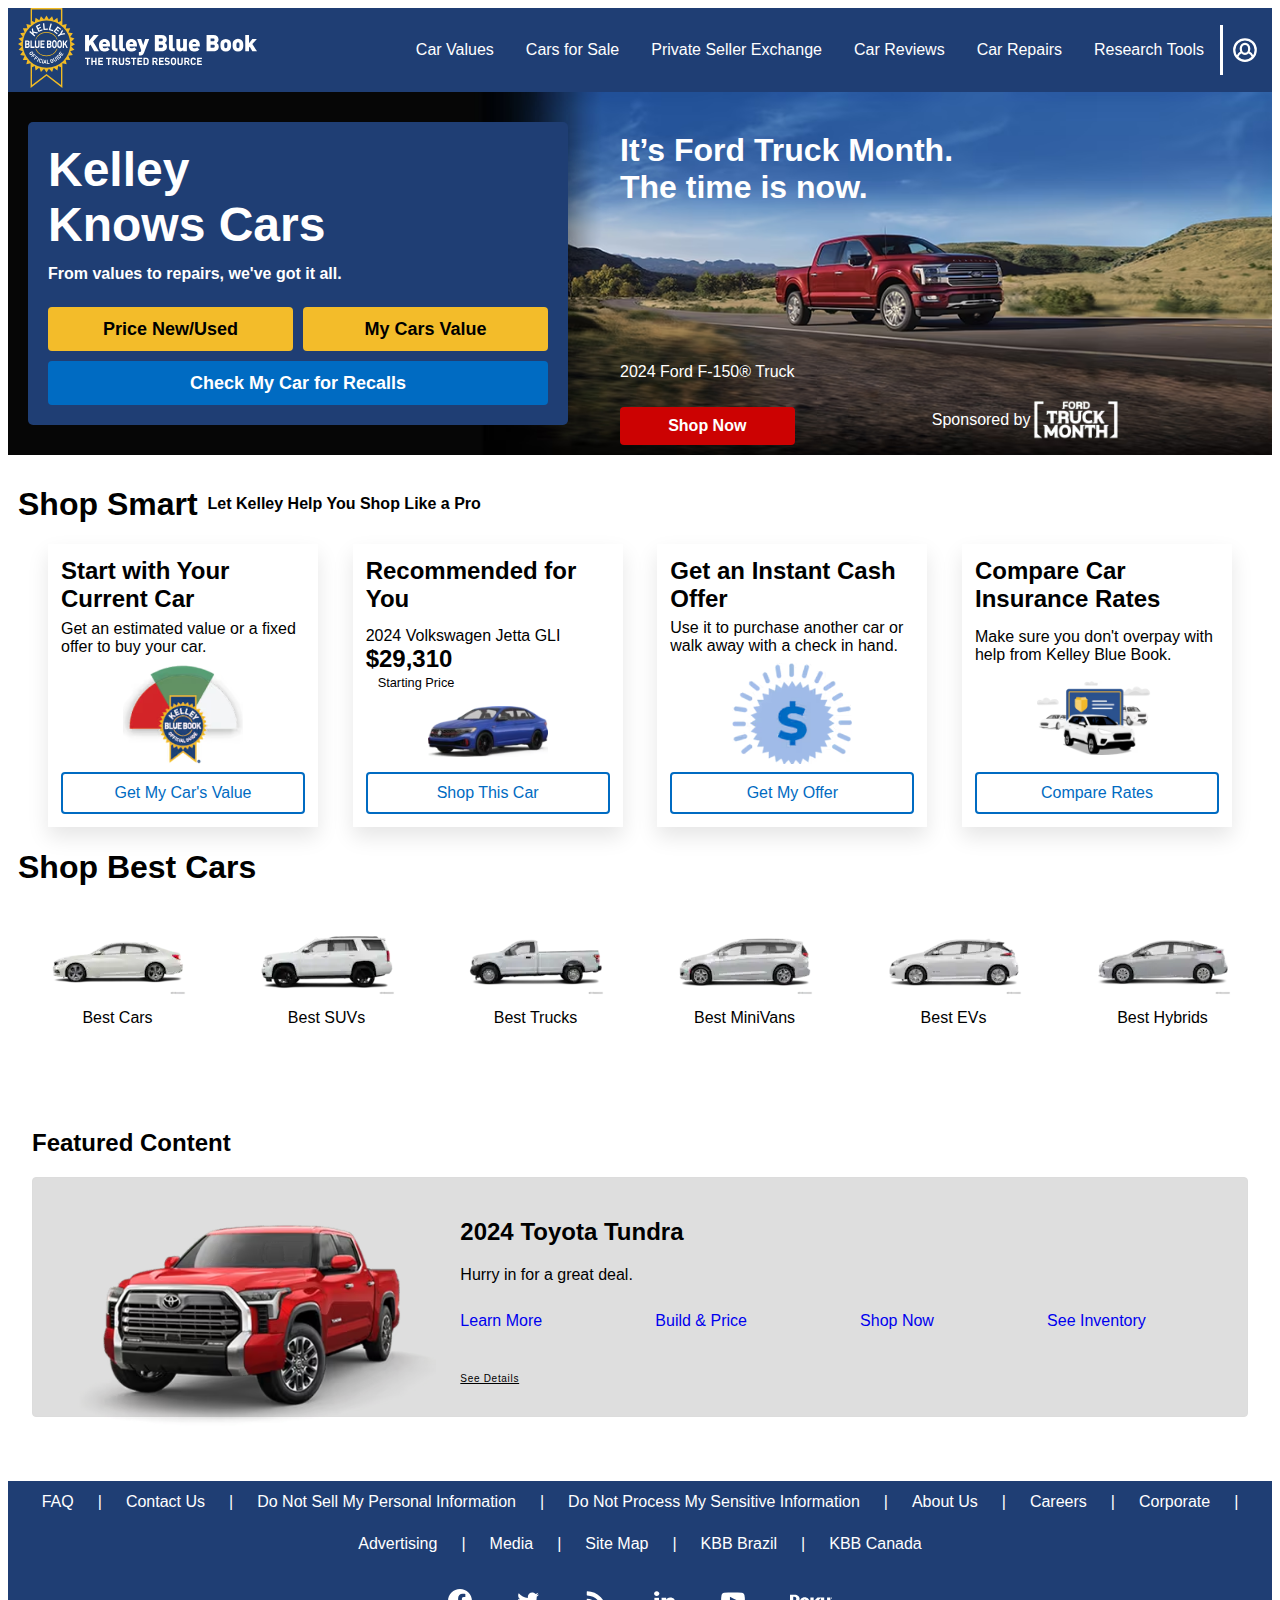
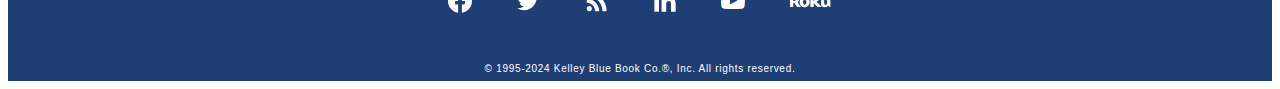
<file: index.html>
<!DOCTYPE html>
<html lang="en">
<head>
    <meta charset="UTF-8">
    <meta name="viewport" content="width=device-width, initial-scale=1.0">
    <title>Kelly Blue Book</title>
    <link rel="stylesheet" href="styles.css">
</head>
<body>


<!-- Header -->
<header>
        <div class="logo">
            <div class="logo-image">
                <img src="./images/kbb-logo.svg" alt="kbb logo">
            </div>
            <svg viewBox="0 0 172.41 30.12" class="css-931i65 eh9fhik0" role="presentation"><g fill="#ffffff"><path d="m9.21 16.4-3.77-6.73-1.39 1.59v5.14h-4v-16.4h4v5.8l4.75-5.8h4.93l-5.6 6.63 5.78 9.77z"></path><path d="m17.69 11.43a2 2 0 0 0 2.19 1.93 3.09 3.09 0 0 0 2.56-1l2.25 2.26a6 6 0 0 1 -4.81 2c-2.74 0-5.9-1-5.9-6.34 0-4 2.3-6.33 5.55-6.33 3.6 0 5.58 2.58 5.58 6v1.57zm3.48-3.43a1.68 1.68 0 0 0 -1.64-1 1.66 1.66 0 0 0 -1.63 1 2.2 2.2 0 0 0 -.21 1h3.69a2.2 2.2 0 0 0 -.21-1z"></path><path d="m30.68 16.4a3.57 3.57 0 0 1 -3.85-3.66v-12.74h3.78v12.46a.68.68 0 0 0 .76.76h1.32v3.18z"></path><path d="m38.08 16.4a3.57 3.57 0 0 1 -3.85-3.66v-12.74h3.77v12.46a.68.68 0 0 0 .76.76h1.31v3.18z"></path><path d="m44.66 11.43a2 2 0 0 0 2.19 1.93 3.09 3.09 0 0 0 2.56-1l2.26 2.26a6 6 0 0 1 -4.82 2c-2.74 0-5.9-1-5.9-6.34 0-4 2.31-6.33 5.56-6.33 3.59 0 5.57 2.58 5.57 6v1.57zm3.48-3.43a1.86 1.86 0 0 0 -3.27 0 2.2 2.2 0 0 0 -.21 1h3.69a2.2 2.2 0 0 0 -.21-1z"></path><path d="m59.15 17.88a4.13 4.13 0 0 1 -1 1.63 3.57 3.57 0 0 1 -2.78 1h-1.37v-3.37h.81a1.11 1.11 0 0 0 1.19-.92l.35-1-4.09-11.22h4l2.09 6.42 2-6.42h4z"></path><path d="m77.1 16.4h-7.1v-16.4h6.8c3.36 0 5.2 1.91 5.2 4.75a3.93 3.93 0 0 1 -1.82 3.25 3.82 3.82 0 0 1 2 3.57c.03 3.13-2.18 4.83-5.08 4.83zm-.6-12.78h-2.5v2.67h2.5a1.28 1.28 0 0 0 1.5-1.29 1.28 1.28 0 0 0 -1.5-1.38zm.2 6.28h-2.7v2.88h2.7a1.36 1.36 0 0 0 1.48-1.45 1.34 1.34 0 0 0 -1.48-1.43z"></path><path d="m88 16.4a3.57 3.57 0 0 1 -3.85-3.66v-12.74h3.85v12.46a.68.68 0 0 0 .76.76h1.24v3.18z"></path><path d="m98.49 16.4v-1a4.18 4.18 0 0 1 -2.87 1.15 3.82 3.82 0 0 1 -2.79-1.06 4.55 4.55 0 0 1 -1.25-3.55v-7.94h3.78v7.42a1.53 1.53 0 1 0 3 0v-7.42h3.78v12.4z"></path><path d="m107.73 11.43a2 2 0 0 0 2.19 1.93 3.09 3.09 0 0 0 2.56-1l2.25 2.26a6 6 0 0 1 -4.81 2c-2.74 0-5.9-1-5.9-6.34 0-4 2.31-6.33 5.55-6.33 3.6 0 5.58 2.58 5.58 6v1.57zm3.48-3.43a1.86 1.86 0 0 0 -3.27 0 2.2 2.2 0 0 0 -.21 1h3.69a2.2 2.2 0 0 0 -.21-1z"></path><path d="m129 16.4h-7.14v-16.4h6.8c3.41 0 5.23 1.91 5.23 4.75a3.93 3.93 0 0 1 -1.79 3.25 3.82 3.82 0 0 1 2 3.57c.03 3.13-2.16 4.83-5.1 4.83zm-.59-12.78h-2.51v2.67h2.52a1.28 1.28 0 0 0 1.45-1.29 1.28 1.28 0 0 0 -1.45-1.38zm.2 6.28h-2.71v2.88h2.72a1.36 1.36 0 0 0 1.48-1.45 1.34 1.34 0 0 0 -1.48-1.43z"></path><path d="m145.12 15a5.8 5.8 0 0 1 -8 0c-1-1.13-1.35-2.3-1.35-4.75s.32-3.61 1.35-4.74a5.8 5.8 0 0 1 8 0c1 1.13 1.35 2.33 1.35 4.74s-.32 3.57-1.35 4.75zm-3-7.33a1.67 1.67 0 0 0 -2 0c-.49.49-.56 1.36-.56 2.58s.07 2.1.56 2.58a1.63 1.63 0 0 0 2 0c.49-.48.56-1.35.56-2.58s-.05-2.14-.54-2.63z"></path><path d="m157.32 15a5.79 5.79 0 0 1 -8 0c-1-1.13-1.36-2.3-1.36-4.75s.33-3.61 1.36-4.74a5.79 5.79 0 0 1 8 0c1 1.13 1.36 2.33 1.36 4.74s-.32 3.57-1.36 4.75zm-3-7.33a1.34 1.34 0 0 0 -1-.34 1.37 1.37 0 0 0 -1 .34c-.48.49-.55 1.36-.55 2.58s.07 2.1.55 2.58a1.37 1.37 0 0 0 1 .35 1.34 1.34 0 0 0 1-.35c.48-.48.55-1.35.55-2.58s-.04-2.14-.52-2.63z"></path><path d="m167.73 16.4-2.58-4.54-.73.81v3.73h-3.78v-16.4h3.78v8.34l3.34-4.34h4.54l-4.57 5.13 4.68 7.26z"></path><path d="m3.34 24v6h-1.43v-6h-1.91v-1.25h5.25v1.25z"></path><path d="m10.21 30.06v-3.06h-2.48v3.06h-1.42v-7.31h1.42v3h2.48v-3h1.43v7.31z"></path><path d="m13.24 30.06v-7.31h4.82v1.25h-3.39v1.71h2.88v1.29h-2.88v1.78h3.39v1.27z"></path><path d="m24.42 24v6h-1.42v-6h-1.91v-1.25h5.24v1.25z"></path><path d="m31.27 30.06-1.42-2.92h-1v2.92h-1.46v-7.31h2.87a2.2 2.2 0 0 1 2.37 2.25 2 2 0 0 1 -1.33 1.93l1.63 3.15zm-1.1-6h-1.35v1.94h1.35a1 1 0 1 0 0-1.93z"></path><path d="m36.59 30.12a2.55 2.55 0 0 1 -2.7-2.57v-4.8h1.43v4.75a1.27 1.27 0 1 0 2.54 0v-4.75h1.42v4.8a2.55 2.55 0 0 1 -2.69 2.57z"></path><path d="m42.78 30.12a3.43 3.43 0 0 1 -2.67-1l.92-.92a2.4 2.4 0 0 0 1.76.62c.85 0 1.3-.33 1.3-.92a.82.82 0 0 0 -.22-.6 1 1 0 0 0 -.66-.25l-.87-.05a2.46 2.46 0 0 1 -1.42-.61 1.92 1.92 0 0 1 -.53-1.44 2.26 2.26 0 0 1 2.55-2.22 3.1 3.1 0 0 1 2.36.86l-.9.89a2 2 0 0 0 -1.5-.5c-.76 0-1.12.42-1.12.92a.68.68 0 0 0 .21.53 1.19 1.19 0 0 0 .66.27l.88.14a2.24 2.24 0 0 1 1.39.57 2 2 0 0 1 .57 1.54c0 1.37-1.17 2.17-2.71 2.17z"></path><path d="m49.53 24v6h-1.43v-6h-1.91v-1.25h5.25v1.25z"></path><path d="m52.49 30.06v-7.31h4.82v1.25h-3.39v1.71h2.89v1.29h-2.89v1.78h3.39v1.27z"></path><path d="m63.45 29a2.48 2.48 0 0 1 -2.21 1.07h-2.64v-7.32h2.64a2.47 2.47 0 0 1 2.21 1.06 4.18 4.18 0 0 1 .47 2.59 4.18 4.18 0 0 1 -.47 2.6zm-1.26-4.52a1.28 1.28 0 0 0 -1.07-.48h-1.12v4.77h1.09a1.29 1.29 0 0 0 1.07-.46c.27-.32.3-.78.3-1.93s0-1.59-.27-1.91z"></path><path d="m71.43 30.06-1.43-2.92h-1v2.92h-1.45v-7.31h2.87a2.2 2.2 0 0 1 2.37 2.25 2 2 0 0 1 -1.34 1.93l1.64 3.15zm-1.11-6h-1.32v1.94h1.34a1 1 0 1 0 0-1.93z"></path><path d="m74.16 30.06v-7.31h4.84v1.25h-3.41v1.71h2.89v1.29h-2.89v1.78h3.41v1.27z"></path><path d="m82.29 30.12a3.43 3.43 0 0 1 -2.67-1l.92-.92a2.4 2.4 0 0 0 1.76.62c.85 0 1.3-.33 1.3-.92a.82.82 0 0 0 -.22-.6 1 1 0 0 0 -.66-.25l-.87-.05a2.46 2.46 0 0 1 -1.42-.61 1.91 1.91 0 0 1 -.52-1.44 2.25 2.25 0 0 1 2.54-2.22 3.14 3.14 0 0 1 2.37.86l-.91.89a2 2 0 0 0 -1.5-.5c-.76 0-1.12.42-1.12.92a.68.68 0 0 0 .21.53 1.19 1.19 0 0 0 .67.27l.87.14a2.3 2.3 0 0 1 1.4.57 2 2 0 0 1 .56 1.49c0 1.42-1.17 2.22-2.71 2.22z"></path><path d="m90.65 29.35a2.87 2.87 0 0 1 -3.91 0c-.73-.73-.74-1.55-.74-3s0-2.22.74-2.95a2.87 2.87 0 0 1 3.91 0c.73.73.75 1.55.75 2.95s-.02 2.27-.75 3zm-1-5a1.16 1.16 0 0 0 -.95-.35 1.23 1.23 0 0 0 -.93.39c-.26.31-.35.65-.35 2s.09 1.74.35 2.05a1.28 1.28 0 0 0 .93.4 1.2 1.2 0 0 0 .91-.4c.27-.31.36-.65.36-2.05s-.09-1.73-.36-2.04z"></path><path d="m95.33 30.12a2.54 2.54 0 0 1 -2.69-2.57v-4.8h1.43v4.75a1.21 1.21 0 0 0 1.26 1.35 1.23 1.23 0 0 0 1.28-1.35v-4.75h1.39v4.8a2.54 2.54 0 0 1 -2.67 2.57z"></path><path d="m103.4 30.06-1.4-2.92h-1v2.92h-1.49v-7.31h2.87a2.2 2.2 0 0 1 2.37 2.25 2 2 0 0 1 -1.33 1.93l1.63 3.15zm-1.11-6h-1.35v1.94h1.35a1 1 0 1 0 0-1.93z"></path><path d="m108.58 30.12a2.65 2.65 0 0 1 -2-.77c-.73-.73-.74-1.55-.74-3s0-2.22.74-2.95a2.65 2.65 0 0 1 2-.77 2.57 2.57 0 0 1 2.68 2.37h-1.46a1.19 1.19 0 0 0 -1.22-1 1.15 1.15 0 0 0 -.91.38c-.27.31-.36.66-.36 2.06s.09 1.76.36 2.07a1.18 1.18 0 0 0 .91.38 1.21 1.21 0 0 0 1.23-1h1.45a2.57 2.57 0 0 1 -2.68 2.23z"></path><path d="m112.39 30.06v-7.31h4.82v1.25h-3.39v1.71h2.89v1.29h-2.89v1.78h3.39v1.27z"></path></g></svg>  
        </div>
        <nav>
            <div class="nav-item">Car Values
                <div class="drop-down">
                    <div class="drop-down-item">Price New/Used</div>
                    <div class="drop-down-item">My car's Value</div>
                    <div class="drop-down-item">Instant Cash Offer</div>
                </div>
            </div>
            <div class="nav-item">Cars for Sale
                <div class="drop-down">
                    <div class="drop-down-item">Cars For Sale</div>
                    <div class="drop-down-item">Free Dealer Price Quote</div>
                    <div class="drop-down-item">Vehicle History report</div>
                    <div class="drop-down-item">Finf Local Dealers</div>
                </div>
            </div>
            <div class="nav-item">Private Seller Exchange
                <div class="drop-down">
                    <div class="drop-down-item">Private Seller Cars</div>
                    <div class="drop-down-item">Sell Your Car</div>
                </div>
            </div>
            <div class="nav-item">Car Reviews
                <div class="drop-down">
                    <div class="drop-down-item">Best Cars</div>
                    <div class="drop-down-item">Dealer reviews</div>
                    <div class="drop-down-item">KBB Experts Reviews</div>
                    <div class="drop-down-item">KBB Awards</div>
                    <div class="drop-down-item">Latest Car News</div>
                </div>
            </div>
            <div class="nav-item repairs">Car Repairs
                <div class="drop-down">
                    <div class="drop-down-item">Auto Repair Prices</div>
                    <div class="drop-down-item">Car Recalls</div>
                    <div class="drop-down-item">Maintainance Pricing</div>
                    <div class="drop-down-item">Find an Auto Shop</div>
                    <div class="drop-down-item">Service Advisor</div>
                    <div class="drop-down-item">OBD-|| Code</div>
                </div>
            </div>
            <div class="nav-item tools">Research Tools
                <div class="drop-down2">
                    <div class="col1">
                        <div class="drop-down-item">Car Research</div>
                        <div class="drop-down-item">Car Finder</div>
                        <div class="drop-down-item">Compare Cars</div>
                        <div class="drop-down-item">Vehicle History Report</div>
                        <div class="drop-down-item">Car Values</div>
                    </div>
                    <div class="col2">
                        <div class="drop-down-item">Car Loans</div>
                        <div class="drop-down-item">Insurance</div>
                        <div class="drop-down-item">Check My Credit</div>
                        <div class="drop-down-item">Extended warranty</div>
                        <div class="drop-down-item">Recalls</div>
                    </div>
                </div>
            </div>
            <div class="nav-item user-profile"></div>
        </nav>
</header>


<!-- Banner -->
<section class="banner-section">
        <div class="left-banner">
            <h1>Kelley</h1>
            <h1>Knows Cars</h1>
            <h2>From values to repairs, we've got it all.</h2>
            <div class="left-banner-actions">
                <div class="left-banner-actions-price-value">
                    <div class="left-banner-price">Price New/Used</div>
                    <div class="left-banner-value">My Cars Value</div>
                </div>
                <div class="left-banner-recalls">Check My Car for Recalls</div>
            </div>
        </div>
        <div class="right-banner">
            <div class="right-banner-up">
                <h2>It’s Ford Truck Month.</h2>
                <h2>The time is now.</h2>
            </div>
            <div class="right-banner-down">
                <div class="shop-now">
                    <p>2024 Ford F-150® Truck</p>
                    <button>Shop Now</button>
                </div>
                <div class="sponsor">
                    <p>Sponsored by</p>
                    <img src="./images/sponsor.avif" alt="" height="50px">
                </div>
            </div>
        </div>
</section>

<!-- Shop Smart -->
<section id="shopSmart">
    <div class="shopSmart-head">
        <h1>Shop Smart</h1>
        <strong>Let Kelley Help You Shop Like a Pro</strong>
    </div>
    <div class="shopSmart-content">
        <article class="shopSmart-content-item">
            <h2>Start with Your Current Car</h2>
            <p>Get an estimated value or a fixed offer to buy your car.</p>
            <div class="shopSmart-content-item-image">
                <img src="./images/shopSmart1.avif" alt="shopSmart">
            </div>
            <p class="shopSmart-content-item-action">Get My Car's Value</p>
        </article>
        <article class="shopSmart-content-item">
            <h2>Recommended for You</h2>
            <p>
                2024 Volkswagen Jetta GLI <br>
                <strong id="price">$29,310</strong> <br>
                <span id="startingPrice">Starting Price</span>
            </p>
            <div class="shopSmart-content-item-image">
                <img src="./images/shopSmart2.avif" alt="shopSmart">
            </div>
            <p class="shopSmart-content-item-action">Shop This Car</p>
        </article>
        <article class="shopSmart-content-item">
            <h2>Get an Instant Cash Offer</h2>
            <p>Use it to purchase another car or walk away with a check in hand.</p>
            <div class="shopSmart-content-item-image">
                <img src="./images/shopSmart3.avif" alt="shopSmart">
            </div>
            <p class="shopSmart-content-item-action">Get My Offer</p>
        </article>
        <article class="shopSmart-content-item">
            <h2>Compare Car Insurance Rates</h2>
            <p>Make sure you don't overpay with help from Kelley Blue Book.</p>
            <div class="shopSmart-content-item-image">
                <img src="./images/shopSmart4.avif" alt="shopSmart">
            </div>
            <p class="shopSmart-content-item-action">Compare Rates</p>
        </article>
    </div>
</section>


<!-- Shop Best Cars -->
<section id="shopBestCars">
    <h1>Shop Best Cars</h1>
    <div class="shopBestCars-container">
        <div class="shopBestCars-container-item">
            <img src="./images/best-cars1.webp" alt="">
            <span>Best Cars</span>
        </div>
        <div class="shopBestCars-container-item">
            <img src="./images/best-cars2.webp" alt="">
            <span>Best SUVs</span>
        </div>
        <div class="shopBestCars-container-item">
            <img src="./images/best-cars3.webp" alt="">
            <span>Best Trucks</span>
        </div>
        <div class="shopBestCars-container-item">
            <img src="./images/best-cars4.webp" alt="">
            <span>Best MiniVans</span>
        </div>
        <div class="shopBestCars-container-item">
            <img src="./images/best-cars5.webp" alt="">
            <span>Best EVs</span>
        </div>
        <div class="shopBestCars-container-item">
            <img src="./images/best-cars6.webp" alt="">
            <span>Best Hybrids</span>
        </div>
    </div>

</section>

<!-- Feature Content -->
<section class="section-wrapper">
    <div class="feature-content">
        <h2>Featured Content</h2>
        <div class="feature-content-body">
            <div class="feature-picture">
                <img src="images/toyota.png" />
            </div>
            <div class="feature-content-right">
                <div>
                    <h2>2024 Toyota Tundra</h2>
                    <p>Hurry in for a great deal.</p>
                    <div class="feature-content-right-links">
                        <a width="auto" href="http://learnmore.com" target="_blank">
                            Learn More
                        </a>
                        <a width="auto" href="http://learnmore.com" target="_blank">
                            Build & Price
                        </a>
                        <a width="auto" href="http://learnmore.com" target="_blank">
                            Shop Now
                        </a>
                        <a width="auto" href="http://learnmore.com" target="_blank">
                            See Inventory
                        </a>
                    </div>
                </div>
                <div>
                    <a type="small" rel="nofollow" href="#" target="_self" class="feature-content-seedetails">
                        See Details
                    </a>
                </div>
            </div>
        </div>
    </div>
</section>
<div id="footer">
    <div class="footer-main">
        <div class="footer-link">
            <a href="https://www.kbb.com/faq/new-cars/" target="_self">FAQ</a>
            <span>|</span>
            <a href="https://www.kbb.com/faq/new-cars/" target="_self">Contact Us</a>
            <span>|</span>
            <a href="https://www.kbb.com/faq/new-cars/" target="_self">Do Not Sell My Personal Information</a>
            <span>|</span>
            <a href="https://www.kbb.com/faq/new-cars/" target="_self">Do Not Process My Sensitive Information</a>
            <span>|</span>
            <a href="https://www.kbb.com/faq/new-cars/" target="_self">About Us</a>
            <span>|</span>
            <a href="https://www.kbb.com/faq/new-cars/" target="_self">Careers</a>
            <span>|</span>
            <a href="https://www.kbb.com/faq/new-cars/" target="_self">Corporate</a>
            <span>|</span>
            <a href="https://www.kbb.com/faq/new-cars/" target="_self">Advertising</a>
            <span>|</span>
            <a href="https://www.kbb.com/faq/new-cars/" target="_self">Media</a>
            <span>|</span>
            <a href="https://www.kbb.com/faq/new-cars/" target="_self">Site Map</a>
            <span>|</span>
            <a href="https://www.kbb.com/faq/new-cars/" target="_self">KBB Brazil</a>
            <span>|</span>
            <a href="https://www.kbb.com/faq/new-cars/" target="_self">KBB Canada</a>
        </div>
        <div class="footer-icon">
            <a href="http://facebook.com" target="_blank">
                <svg viewBox="0 0 24 24" class="icon">
                    <title>Facebook</title>
                    <path
                        d="M24 12C24 5.37258 18.6274 0 12 0C5.37258 0 0 5.37258 0 12C0 17.9895 4.3882 22.954 10.125 23.8542V15.4688H7.07812V12H10.125V9.35625C10.125 6.34875 11.9166 4.6875 14.6576 4.6875C15.9705 4.6875 17.3438 4.92188 17.3438 4.92188V7.875H15.8306C14.34 7.875 13.875 8.80008 13.875 9.74906V12H17.2031L16.6711 15.4688H13.875V23.8542C19.6118 22.954 24 17.9897 24 12Z">
                    </path>
                </svg>
            </a>

            <a href="https://twitter.com/#!/kelleybluebook" target="_blank">
                <svg viewBox="0 0 64 64" class="icon">
                    <title>Twitter</title>
                    <path
                        d="M61.117,14.856c-2.126,0.945-4.408,1.586-6.806,1.872c2.448-1.47,4.322-3.803,5.21-6.573 c-2.296,1.362-4.831,2.35-7.531,2.887c-2.163-2.314-5.239-3.756-8.651-3.756c-6.546,0-11.853,5.324-11.853,11.886 c0,0.931,0.105,1.84,0.307,2.709c-9.849-0.496-18.583-5.23-24.428-12.422c-1.022,1.753-1.603,3.795-1.603,5.976 c0,4.125,2.094,7.765,5.271,9.894c-1.942-0.065-3.769-0.601-5.369-1.492v0.149c0,5.758,4.087,10.564,9.506,11.658 c-0.993,0.268-2.04,0.416-3.123,0.416c-0.765,0-1.506-0.076-2.231-0.221c1.509,4.726,5.885,8.163,11.07,8.257 c-4.055,3.187-9.167,5.081-14.72,5.081c-0.957,0-1.899-0.058-2.827-0.163c5.246,3.379,11.474,5.349,18.168,5.349 c21.803,0,33.721-18.115,33.721-33.826l-0.04-1.539C57.517,19.333,59.532,17.239,61.117,14.856z">
                    </path>
                </svg></a>
            <a href="https://www.kbb.com/feed/" target="_blank">
                <svg viewBox="0 0 64 64" class="icon">
                    <title>RSS</title>
                    <g>
                        <path
                            d="M11.536,45.491c-3.782,0-6.858,3.077-6.858,6.858s3.077,6.858,6.858,6.858c3.782,0,6.858-3.076,6.858-6.858 S15.317,45.491,11.536,45.491z">
                        </path>
                        <path
                            d="M5.819,25.954c-0.296-0.007-0.578,0.1-0.791,0.305c-0.212,0.205-0.33,0.486-0.33,0.78v8.8c0,0.58,0.456,1.057,1.036,1.084 c11.576,0.528,20.704,9.656,21.232,21.232c0.027,0.579,0.504,1.035,1.084,1.035h8.8c0.294,0,0.576-0.119,0.78-0.33 s0.314-0.497,0.305-0.791c-0.281-8.437-3.738-16.386-9.734-22.382C22.205,29.692,14.256,26.235,5.819,25.954z">
                        </path>
                        <path
                            d="M42.148,21.741C32.416,12.011,19.51,6.496,5.804,6.213C5.511,6.199,5.23,6.319,5.023,6.523 C4.815,6.728,4.697,7.007,4.697,7.298v8.795c0,0.589,0.469,1.07,1.058,1.085c22.031,0.553,40.403,18.926,40.955,40.955 c0.014,0.589,0.496,1.058,1.085,1.058h8.795c0.291,0,0.571-0.117,0.776-0.326c0.203-0.208,0.316-0.49,0.31-0.782 C57.392,44.376,51.877,31.469,42.148,21.741z">
                        </path>
                    </g>
                </svg>
            </a>
            <a href="https://www.linkedin.com/company/kelley-blue-book">
                <svg viewBox="0 0 64 64" class="icon">
                    <title>LinkedIn</title>
                    <g>
                        <rect x="3.685" y="23.509" width="12.32" height="36.938"></rect>
                        <path
                            d="M46.247,22.641c-6.545,0-9.469,3.59-11.106,6.104v0.119h-0.081c0.023-0.038,0.056-0.08,0.081-0.119v-5.236H22.818 c0.166,3.468,0,36.938,0,36.938h12.324V39.818c0-1.105,0.084-2.204,0.409-2.994c0.891-2.209,2.917-4.492,6.321-4.492 c4.459,0,6.241,3.388,6.241,8.352v19.762h12.32V39.267C60.435,27.92,54.356,22.641,46.247,22.641z">
                        </path>
                        <path
                            d="M9.927,5.703c-4.216,0-6.974,2.756-6.974,6.381c0,3.546,2.678,6.385,6.81,6.385h0.082c4.298,0,6.971-2.839,6.971-6.385 C16.735,8.459,14.143,5.703,9.927,5.703z">
                        </path>
                    </g>
                </svg>
            </a>
            <a href="https://www.youtube.com/kbb">
                <svg viewBox="0 0 64 64" class="icon">
                    <title>YouTube</title>
                    <g id="Mask">
                        <path
                            d="M62.6,16.534c-0.776-3.371-3.533-5.857-6.852-6.228c-7.859-0.877-15.814-0.882-23.732-0.877 c-7.919-0.005-15.876,0-23.735,0.877c-3.317,0.371-6.072,2.858-6.848,6.228c-1.104,4.8-1.117,10.04-1.117,14.982 s0,10.181,1.104,14.981c0.775,3.37,3.53,5.857,6.849,6.228c7.859,0.878,15.814,0.883,23.734,0.878 c7.921,0.005,15.874,0,23.732-0.878c3.317-0.371,6.075-2.858,6.85-6.228c1.105-4.8,1.109-10.039,1.109-14.981 C63.695,26.574,63.705,21.335,62.6,16.534z M23.827,41.353c0-7.011,0-13.948,0-20.96c6.717,3.505,13.389,6.986,20.149,10.512 C37.238,34.401,30.562,37.861,23.827,41.353z">
                        </path>
                    </g>
                </svg>
            </a>
            <a href="https://channelstore.roku.com/details/69334/kelley-blue-book-tv">
                <svg viewBox="0 0 113.2 64" class="icon">
                    <path
                        d="M20.012,35.367c3.46-2.035,5.698-5.291,5.698-9.056c0-6.105-5.902-10.989-13.126-10.989H-0.033v32.968h8.751V37.3h2.646 L19.3,48.289h9.972L20.012,35.367z M11.363,31.805H8.616V20.816h2.747c3.053-0.102,5.495,2.442,5.495,5.495 S14.416,31.805,11.363,31.805z">
                    </path>
                    <path
                        d="M39.142,21.935c-7.428,0-13.431,6.003-13.431,13.431s6.003,13.431,13.431,13.431s13.533-6.003,13.533-13.431 C52.675,27.939,46.57,21.935,39.142,21.935z M39.142,42.286c-2.34,0-4.274-3.154-4.274-7.021s1.933-7.021,4.274-7.021 s4.375,3.154,4.375,7.021S41.584,42.286,39.142,42.286z">
                    </path>
                    <path
                        d="M111.082,22.648c-1.119,0-2.035,0.916-2.035,2.035c0,1.119,0.916,2.035,2.035,2.035c1.119,0,2.035-0.916,2.035-2.035 C113.117,23.563,112.201,22.648,111.082,22.648z M111.082,26.311c-0.916,0-1.526-0.712-1.526-1.628 c-0.102-0.916,0.61-1.628,1.526-1.628c0.916,0,1.526,0.712,1.526,1.628C112.608,25.598,111.997,26.311,111.082,26.311z">
                    </path>
                    <path
                        d="M111.997,25.191c-0.102-0.305-0.204-0.407-0.407-0.509c0.203-0.102,0.407-0.204,0.407-0.509 c0-0.204-0.102-0.305-0.204-0.407c-0.102-0.102-0.305-0.102-0.712-0.102c-0.305,0-0.611,0-0.814,0.102v2.035h0.509v-0.916h0h0.203 c0.305,0,0.407,0.102,0.407,0.305c0.102,0.204,0.102,0.407,0.204,0.509h0.509C112.099,25.598,111.997,25.497,111.997,25.191z M110.98,24.581h-0.203v-0.61c0,0,0.102,0,0.305,0c0.305,0,0.407,0.102,0.407,0.305S111.285,24.581,110.98,24.581z">
                    </path>
                    <path
                        d="M98.871,22.444v13.431v3.256c-1.018,1.73-2.34,2.849-4.477,2.849c-2.137,0-3.154-1.323-3.154-5.393v-1.119V22.444h-18.01 L63.156,32.619V22.444h-8.751V48.29h8.751V37.809L73.738,48.29h11.091L71.398,34.858l11.091-11.091v15.365 c0,5.088,3.053,9.768,10.786,9.768c3.663,0,7.021-2.035,8.649-3.968l3.968,3.358h1.832V22.546h-8.853V22.444z">
                    </path>
                </svg>
            </a>
        </div>
        <div class="footer-company">
            <span>© 1995-2024 Kelley Blue Book Co.®, Inc. All rights reserved.</span>
        </div>
    </div>
</div>
</body>
</html>
</file>
<file: styles.css>
/* Header*/
header {
  background-color: #1F3E74;
  color: #FFF;

  display: flex;
  justify-content: space-between;

}

header>nav {
  display: flex;
  flex-direction: row;
  align-items: center;
}

.user-profile {
  background-image: url("./images/user.svg");
  background-size: 24px 24px;
  height: 24px;
  width: 24px;
  background-position: 50% center;
  background-repeat: no-repeat;
  background-size: auto;
  border-width: 0px;
  display: inline-block;
  padding: 0 !important;
  margin-right: 15px;
  margin-left: 10px;

}

.nav-item {
  padding: 16px;
  cursor: pointer;
  position: relative;
}
.logo{
    display: flex;
    flex-direction: row;
    align-items: center;
    cursor: pointer;
}

.logo-image>img {
  height: 80px;
  width: 57px;
  padding: 0 10px;
}

.logo>svg {
  width: 172px;
  height: 36px;
}

.drop-down {
  display: none;
  position: absolute;
  left: 0px;
  background-color: #406cb4;
  min-width: 160px;
  z-index: 1;
}

.drop-down2 {
  display: none;
  position: absolute;
  right: 0px;
  background-color: #406cb4;
  min-width: 160px;
  z-index: 1;
}

.nav-item:hover .drop-down {
  display: flex;
  flex-direction: column;
  gap: 10px;
  padding: 10px;
}

.nav-item:hover .drop-down2 {
  display: flex;
}

.drop-down2 {
  display: none;
  flex-direction: row;
  gap: 10px;
  padding: 10px;
  min-width: 350px;
}

.col1,
.col2 {
  display: flex;
  flex-direction: column;
  padding: 10px;
  gap: 10px;
}

.col1 {
  border-right: 1px solid gray;
}

.nav-item:hover {
  background-color: #406cb4;
}

.tools {
  border-right: 3px solid #FFF;
}

/*banner*/
.banner-section {
  background-image: url("./images/banner.avif");
  background-size: 100% 100%;
  margin: 0;
  display: flex;
  flex-wrap: wrap;
}


.left-banner {
  background-color: #1f3e74;
  border-radius: 5px;
  padding: 20px;
  min-width: 500px;
  margin: 30px 20px;
}

.left-banner>h1 {
  margin: 0;
  color: #FFF;
  font-size: 3rem;
  font-weight: 800;
}

.left-banner>h2 {
  color: #FFF;
  font-size: 1rem;
}

.left-banner-actions {
  display: flex;
  flex-direction: column;
}

.left-banner-actions-price-value {
  display: flex;
  flex-wrap: wrap;
  justify-content: space-between;
}

  .left-banner-price, .left-banner-value{
    margin: 10px 0;
    text-align: center;
    background-color: #f3bc2a;
    padding: 10px;
    font-size: 18px;
    line-height: 24px;
    font-weight: 800;
    border-radius: 4px;
    width: 45%;
    cursor: pointer;

}

  .left-banner-recalls{
    background-color: #006BC2;
    padding: 10px;
    font-size: 18px;
    line-height: 24px;
    font-weight: 800;
    border-radius: 4px;
    text-align: center;
    color: #FFF;
    cursor: pointer;
  }

.right-banner {
  padding: 40px 32px 10px;
  display: flex;
  flex-direction: column;
  justify-content: space-between;
  color: #FFF;
  min-width: 500px;
}

.right-banner-down {
  display: flex;
  flex-direction: row;
  justify-content: space-between;
}

.right-banner-up>h2 {
  font-size: 2rem;
  margin: 0;
}

  .right-banner-down > .sponsor{
    display: flex;
    flex-wrap: wrap;
    gap: 2px;
    align-items: end;
    cursor: pointer;
  }
  .right-banner-down > .shop-now{
    display: flex;
    flex-direction: column;
    gap: 10px;
  }

  .right-banner-down > .shop-now button{
    background-color: #CC0202;
    border: none;
    border-radius: 4px;
    padding: 10px;
    color: #FFF;
    font-weight: 700;
    font-size: 16px;
    cursor: pointer;
  }

/* shopSmart */
#shopSmart {
  margin: 10px;
}

.shopSmart-head {
  display: flex;
  align-items: center;
  gap: 10px;
}

  .shopSmart-content{
    display: flex;
    flex: 1 1;
    justify-content: space-around;
    flex-wrap: wrap;
    gap: 10px;
  }
  .shopSmart-content > h2{
    font-weight: 500;
  }
.shopSmart-head>h1 {
  font-weight: 800;
  font-size: 2rem;
}

.shopSmart-content {
  display: flex;
  flex: 1 1;
  justify-content: space-between;
  margin: 0 30px;
}

.shopSmart-content>h2 {
  font-weight: 500;
}

.shopSmart-content-item {
  cursor: pointer;
  max-width: 250px;
  padding: 10px;
  box-shadow: 0 10px 20px rgba(0, 0, 0, 0.1);
  background-color: #ffffff;
}

.shopSmart-content-item>h2,
.shopSmart-content-item>p {
  margin: 3px;
}

.shopSmart-content-item>.shopSmart-content-item-image {
  display: flex;
  justify-content: center;
  margin: 5px;
}

.shopSmart-content-item>.shopSmart-content-item-image>img {
  width: 120px;
}

.shopSmart-content-item-action {
  border: 2px solid #006BC2;
  border-radius: 4px;
  text-align: center;
  padding: 10px;
  color: #006BC2;
}

.shopSmart-content-item:hover .shopSmart-content-item-action {
  background-color: #006BC2;
  color: #FFF;
}

.shopSmart-content-item {
  display: flex;
  flex-direction: column;
  justify-content: space-between;
}

#startingPrice {
  font-size: 0.8rem;
}

#price {
  font-size: 1.5rem;
  font-weight: 700;
}


/* Shop Best Cars section */
#shopBestCars{
    margin: 10px;
}

.shopBestCars-container{
    display: flex;
    justify-content: space-around;
    flex-wrap: wrap;
    gap: 10px;
}

.shopBestCars-container-item{
    display: flex;
    flex-direction: column;
    justify-content: space-between;
    align-items: center;
    padding: 20px;
    cursor: pointer;
}

.shopBestCars-container-item:hover{
    box-shadow: 0 10px 20px rgba(0,0,0,0.1);
    border-radius: 5px;
}
/* Sean start from here */
body {
  font-family: "Open Sans", sans-serif, Tahoma, Arial;
}

#footer {
  background-color: #1f3e74;
}

#footer>div {
  margin: 0 auto;
  display: flex;
  flex-direction: column;
  max-width: 1280px;
  align-items: center;
}

.footer-link {
  color: white;
  display: flex;
  flex-direction: row;
  flex-wrap: wrap;
  justify-content: center;
}

.footer-link>a,
span {
  padding: 12px;
  color: inherit;
  text-decoration: none;
}

.footer-icon {
  margin: 24px;
  -webkit-box-pack: justify;
}

.footer-icon>a {
  padding: 20px;
  text-decoration: none;
}

.footer-icon>a>svg {
  height: 24px;
  width: 24x;
  fill: #ffffff;
}

.footer-company {
  font-size: 10px;
  letter-spacing: 0.7px;
  color: #ffffff;
  line-height: 24px;
  margin-top: 16px;
}

.section-wrapper {
  background-color: white;
  display: flex;
  flex-direction: row;
  justify-content: center;
}

.feature-content {
  padding: 40px 24px 64px 24px;
  max-width: 1280px;
  display: grid;
}

.feature-content-body {
  box-shadow: none;
  border-radius: 4px;
  background-color: rgb(222, 222, 222);
  padding: 20px;
  border: 1px solid rgb(220, 220, 220);
  display: grid;
  grid-template-columns: 1fr 2fr;
  grid-template-rows: 1fr;
  gap: 24px;
  align-items: center;
  box-sizing: border-box;
  min-height: 240px;
  max-height: 300px;
}

.feature-picture {
  position: relative;
  max-height: 100%;
  height: 160px;
}

.feature-picture>img {
  /* border: 0px; */
  object-fit: cover;
  width: 100%;
  /* height: 100%; */
  /* border-radius: 4px; */
}

.feature-content-seedetails {
  font-size: 10px;
  letter-spacing: 0.7px;
  line-height: 12px;
  text-align: left;
  color: rgb(0, 0, 0);
}

.feature-content-right {
  display: grid;
  gap: 16px;
  height: 100%;
}

.feature-content-right-links {
  display: grid;
  grid-template-columns: auto auto auto auto;
  column-gap: 32px;
}

.feature-content-right-links>a {
  align-items: center;
  padding: 12px 0px;
  text-decoration: none;
}

/* END Sean */
</file>
